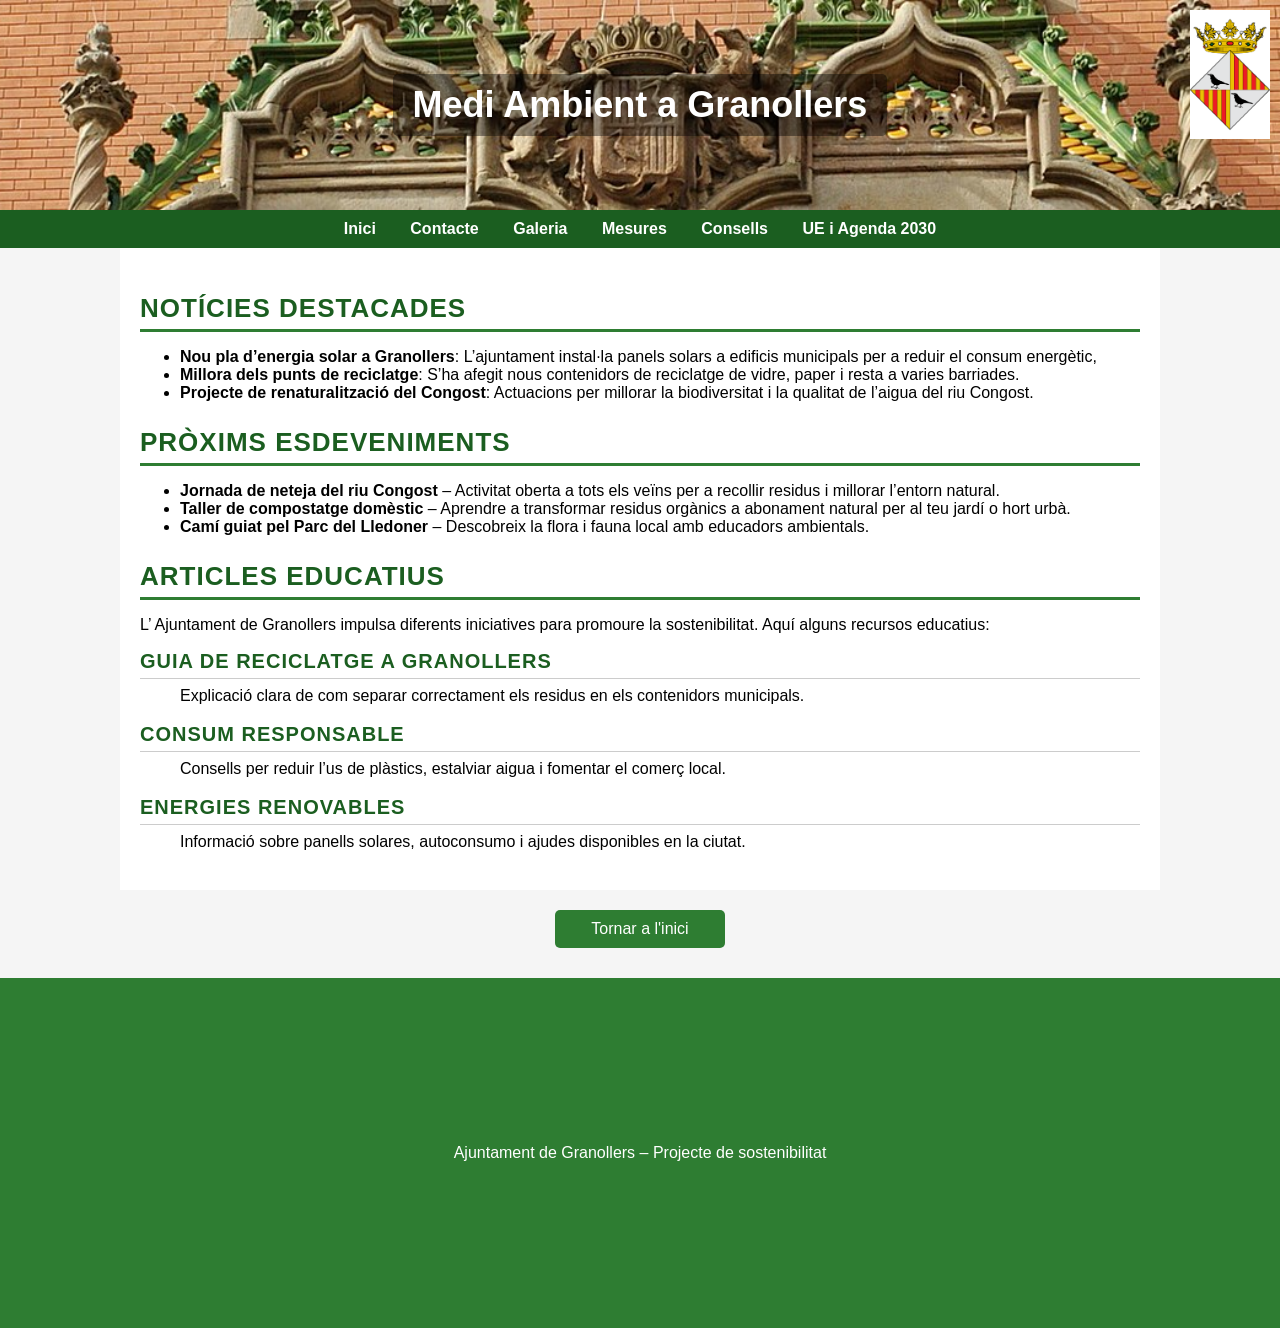
<file: Pagina Web Ayuntamiento/index.html>
<!DOCTYPE html PUBLIC "-//W3C//DTD XHTML 1.0 Strict//EN"
  "http://www.w3.org/TR/xhtml1/DTD/xhtml1-strict.dtd">

<html xmlns="http://www.w3.org/1999/xhtml" xml:lang="es" lang="es">

<head>
    <meta http-equiv="Content-Type" content="text/html; charset=utf-8" />
    <link rel="stylesheet" type="text/css" href="estilos.css" />
    <title>Página de inicio</title>
</head>

<body>

    <!-- ENCABEZADO DE LA PÁGINA -->
    <div id="header">
        <div class="header-content">
            <!-- Escudo del ayuntamiento -->
            <img src="img/escudo.png" alt="Escudo del ayuntamiento" class="escudo"/>
            <!-- Título principal -->
            <h1>Medi Ambient a Granollers</h1>
        </div>
    </div>

    <!-- MENÚ DE NAVEGACIÓN -->
    <div id="menu">
        <ul>
            <li><a href="index.html">Inici</a></li>
            <li><a href="contacto.html">Contacte</a></li>
            <li><a href="galeria.html">Galeria</a></li>
            <li><a href="medidas.html">Mesures</a></li>
            <li><a href="consejos.html">Consells</a></li>
            <li><a href="ue2030.html">UE i Agenda 2030</a></li>
        </ul>
    </div>

    <!-- CONTENIDO PRINCIPAL -->
    <div id="contenido">

        <!-- Noticias -->
        <h2>Notícies destacades</h2>
        <ul>
            <li>
                <strong>Nou pla d’energia solar a Granollers</strong>:  
L’ajuntament instal·la panels solars a edificis municipals per a reduir el consum energètic,                
            </li>
            <li>
                <strong>Millora dels  punts de reciclatge</strong>:  
                S’ha afegit nous contenidors de reciclatge de vidre, paper i resta a varies barriades.
            </li>
            <li>
                <strong>Projecte de renaturalització del Congost</strong>:  
                Actuacions per millorar la biodiversitat i la qualitat de l’aigua del riu Congost.
            </li>
        </ul>

        <!-- Eventos -->
        <h2>Pròxims esdeveniments</h2>
        <ul>
            <li>
                <strong>Jornada de neteja del riu Congost</strong> –  
                Activitat oberta a tots els veïns per a recollir residus i millorar l’entorn natural.
            </li>
            <li>
                <strong>Taller de compostatge domèstic</strong> –  
                Aprendre a transformar residus orgànics a abonament natural per al teu jardí o hort urbà.
            </li>
            <li>
                <strong>Camí guiat pel Parc del Lledoner</strong> –  
                Descobreix la flora i fauna local amb educadors ambientals.
            </li>
        </ul>

        <!-- Artículos educativos -->
        <h2>Articles educatius</h2>
        <p>
            L’ Ajuntament de Granollers impulsa diferents iniciatives para promoure la sostenibilitat.
            Aquí alguns recursos educatius:
        </p>

        <dl>
            <dt><strong>Guia de reciclatge a Granollers</strong></dt>
            <dd>Explicació clara de com separar correctament els residus en els contenidors municipals.</dd>

            <dt><strong>Consum responsable</strong></dt>
            <dd>Consells per reduir l’us de plàstics, estalviar aigua i fomentar el comerç local.</dd>

            <dt><strong>Energies renovables</strong></dt>
            <dd>Informació sobre panells solares, autoconsumo i ajudes disponibles en la ciutat.</dd>
        </dl>

    </div>

<!-- Botón -->
<a id="botonvolver" href="index.html">Tornar a l'inici</a>

    <!-- PIE DE PÁGINA -->
    <div id="footer">
        <p>Ajuntament de Granollers – Projecte de sostenibilitat</p>
    </div>

</body>
</html>
</file>
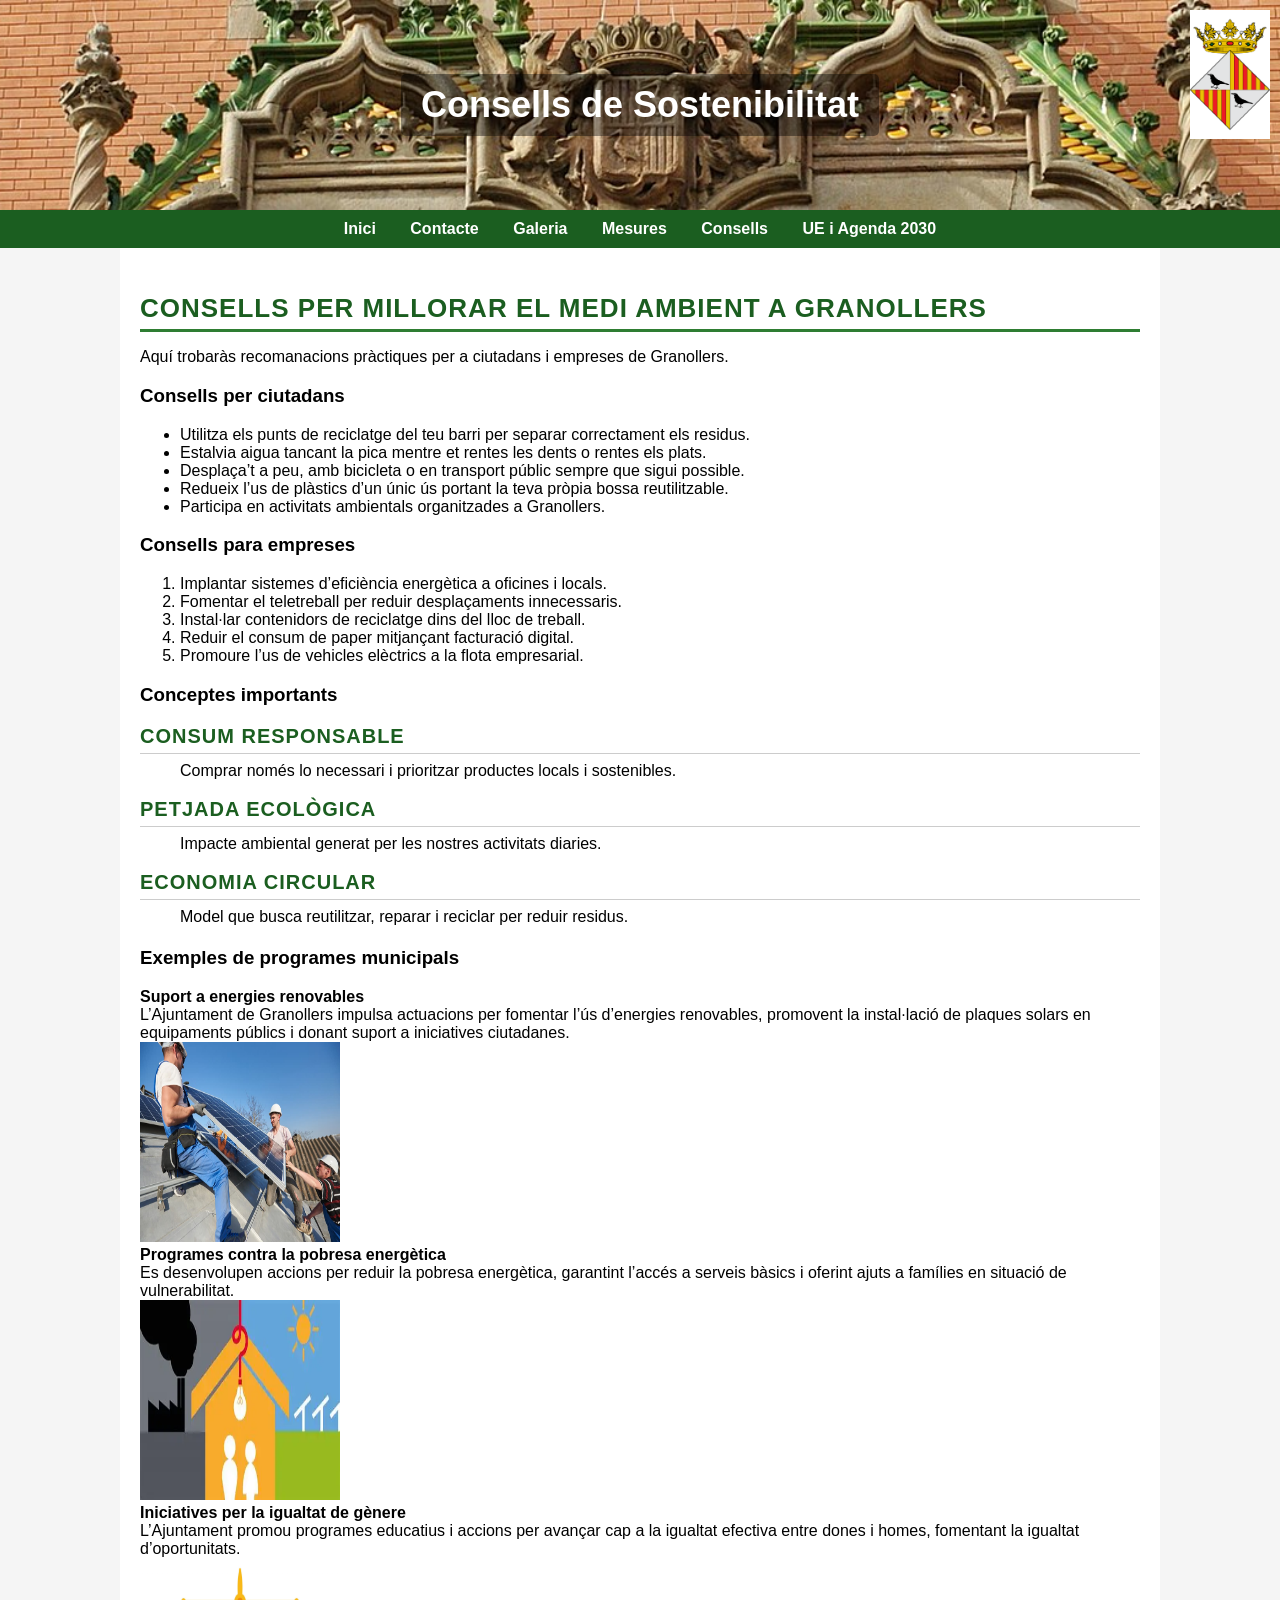
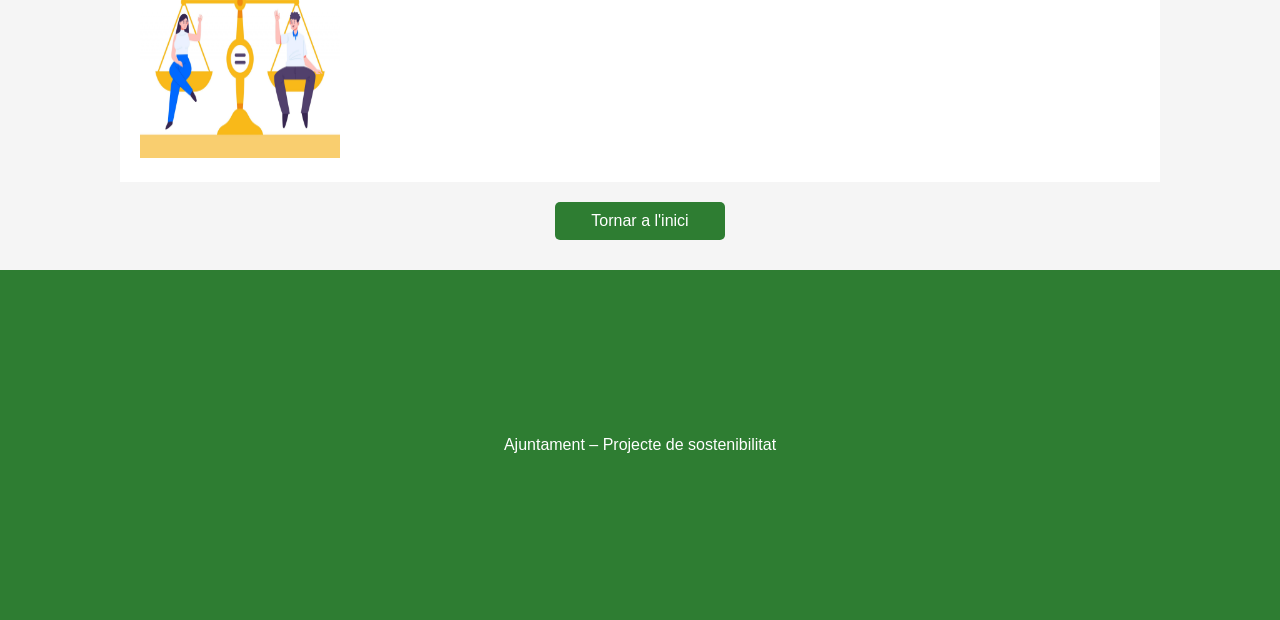
<file: Pagina Web Ayuntamiento/consejos.html>
<!DOCTYPE html PUBLIC "-//W3C//DTD XHTML 1.0 Strict//EN"
  "http://www.w3.org/TR/xhtml1/DTD/xhtml1-strict.dtd">

<html xmlns="http://www.w3.org/1999/xhtml" xml:lang="es" lang="es">

<head>
    <meta http-equiv="Content-Type" content="text/html; charset=utf-8" />
    <link rel="stylesheet" type="text/css" href="estilos.css" />
    <title>Consejos de Sostenibilidad</title>
</head>

<body>

    <!-- ENCABEZADO -->
    <div id="header">
    <div class="header-content">
        <h1>Consells de Sostenibilitat</h1>
    </div>
    <img src="img/escudo.png" alt="Escudo del ayuntamiento" class="escudo"/>
</div>

    <!-- MENÚ -->
    <div id="menu">
        <ul>
            <li><a href="index.html">Inici</a></li>
            <li><a href="contacto.html">Contacte</a></li>
            <li><a href="galeria.html">Galeria</a></li>
            <li><a href="medidas.html">Mesures</a></li>
            <li><a href="consejos.html">Consells</a></li>
            <li><a href="ue2030.html">UE i Agenda 2030</a></li>
        </ul>
    </div>

    <!-- CONTENIDO -->
    <div id="contenido">

        <h2>Consells per millorar el medi ambient a Granollers</h2>
        <p>Aquí trobaràs recomanacions pràctiques per a ciutadans i empreses de Granollers.</p>

        <!-- CONSEJOS PARA CIUDADANOS -->
        <h3>Consells per ciutadans</h3>
        <ul>
            <li>Utilitza els punts de reciclatge del teu barri per separar correctament els residus.</li>
            <li>Estalvia aigua tancant la pica mentre et rentes les dents o rentes els plats.</li>
            <li>Desplaça’t a peu, amb bicicleta o en transport públic sempre que sigui possible.</li>
            <li>Redueix l’us de plàstics d’un únic ús portant la teva pròpia bossa reutilitzable.</li>
            <li>Participa en activitats ambientals organitzades a Granollers.</li>
        </ul>

        <!-- CONSEJOS PARA EMPRESAS -->
        <h3>Consells para empreses</h3>
        <ol>
            <li>Implantar sistemes d’eficiència energètica a oficines i locals.</li>
            <li>Fomentar el teletreball per reduir desplaçaments innecessaris.</li>
            <li>Instal·lar contenidors de reciclatge dins del lloc de treball.</li>
            <li>Reduir el consum de paper mitjançant facturació digital.</li>
            <li>Promoure l’us de vehicles elèctrics a la flota empresarial.</li>
        </ol>

        <!-- CONCEPTOS CLAVE -->
        <h3>Conceptes importants</h3>
        <dl>
            <dt><strong>Consum responsable</strong></dt>
            <dd>Comprar només lo necessari i prioritzar productes locals i sostenibles.</dd>

            <dt><strong>Petjada ecològica</strong></dt>
            <dd>Impacte ambiental generat per les nostres activitats diaries.</dd>

            <dt><strong>Economia circular</strong></dt>
            <dd>Model que busca reutilitzar, reparar i reciclar per reduir residus.</dd>
        </dl>

        <!-- PROGRAMAS MUNICIPALES (ADAPTADO) -->
        <h3>Exemples de programes municipals</h3>

        <div id="consejos-imgs">

            <div class="foto">
   	       <strong>Suport a energies renovables</strong><br />
   	       L’Ajuntament de Granollers impulsa actuacions per fomentar l’ús d’energies renovables,
  	       promovent la instal·lació de plaques solars en equipaments públics i donant suport a iniciatives ciutadanes.
   	       <br />
   	       <img src="img/panelesxxx.jpg" alt="Energia renovable a Granollers" width="200" height="200"/>
	    </div>


            <div class="foto">
                <strong>Programes contra la pobresa energètica</strong><br />
                Es desenvolupen accions per reduir la pobresa energètica, garantint l’accés a serveis bàsics
                i oferint ajuts a famílies en situació de vulnerabilitat.
		<br />
                <img src="img/pobreza.jpg" alt="Programes socials a Granollers" width="200" height="200"/>
            </div>

            <div class="foto">
                <strong>Iniciatives per la igualtat de gènere</strong><br />
                L’Ajuntament promou programes educatius i accions per avançar cap a la igualtat efectiva
                entre dones i homes, fomentant la igualtat d’oportunitats.
		<br />
                <img src="img/igualdad.jpg" alt="Igualtat de gènere a Granollers" width="200" height="200"/>
            </div>

        </div>

    </div>

<!-- Botón -->
<a id="botonvolver" href="consejos.html">Tornar a l'inici</a>

    <!-- PIE -->
    <div id="footer">
        <p>Ajuntament – Projecte de sostenibilitat</p>
    </div>

</body>

</html>
</file>
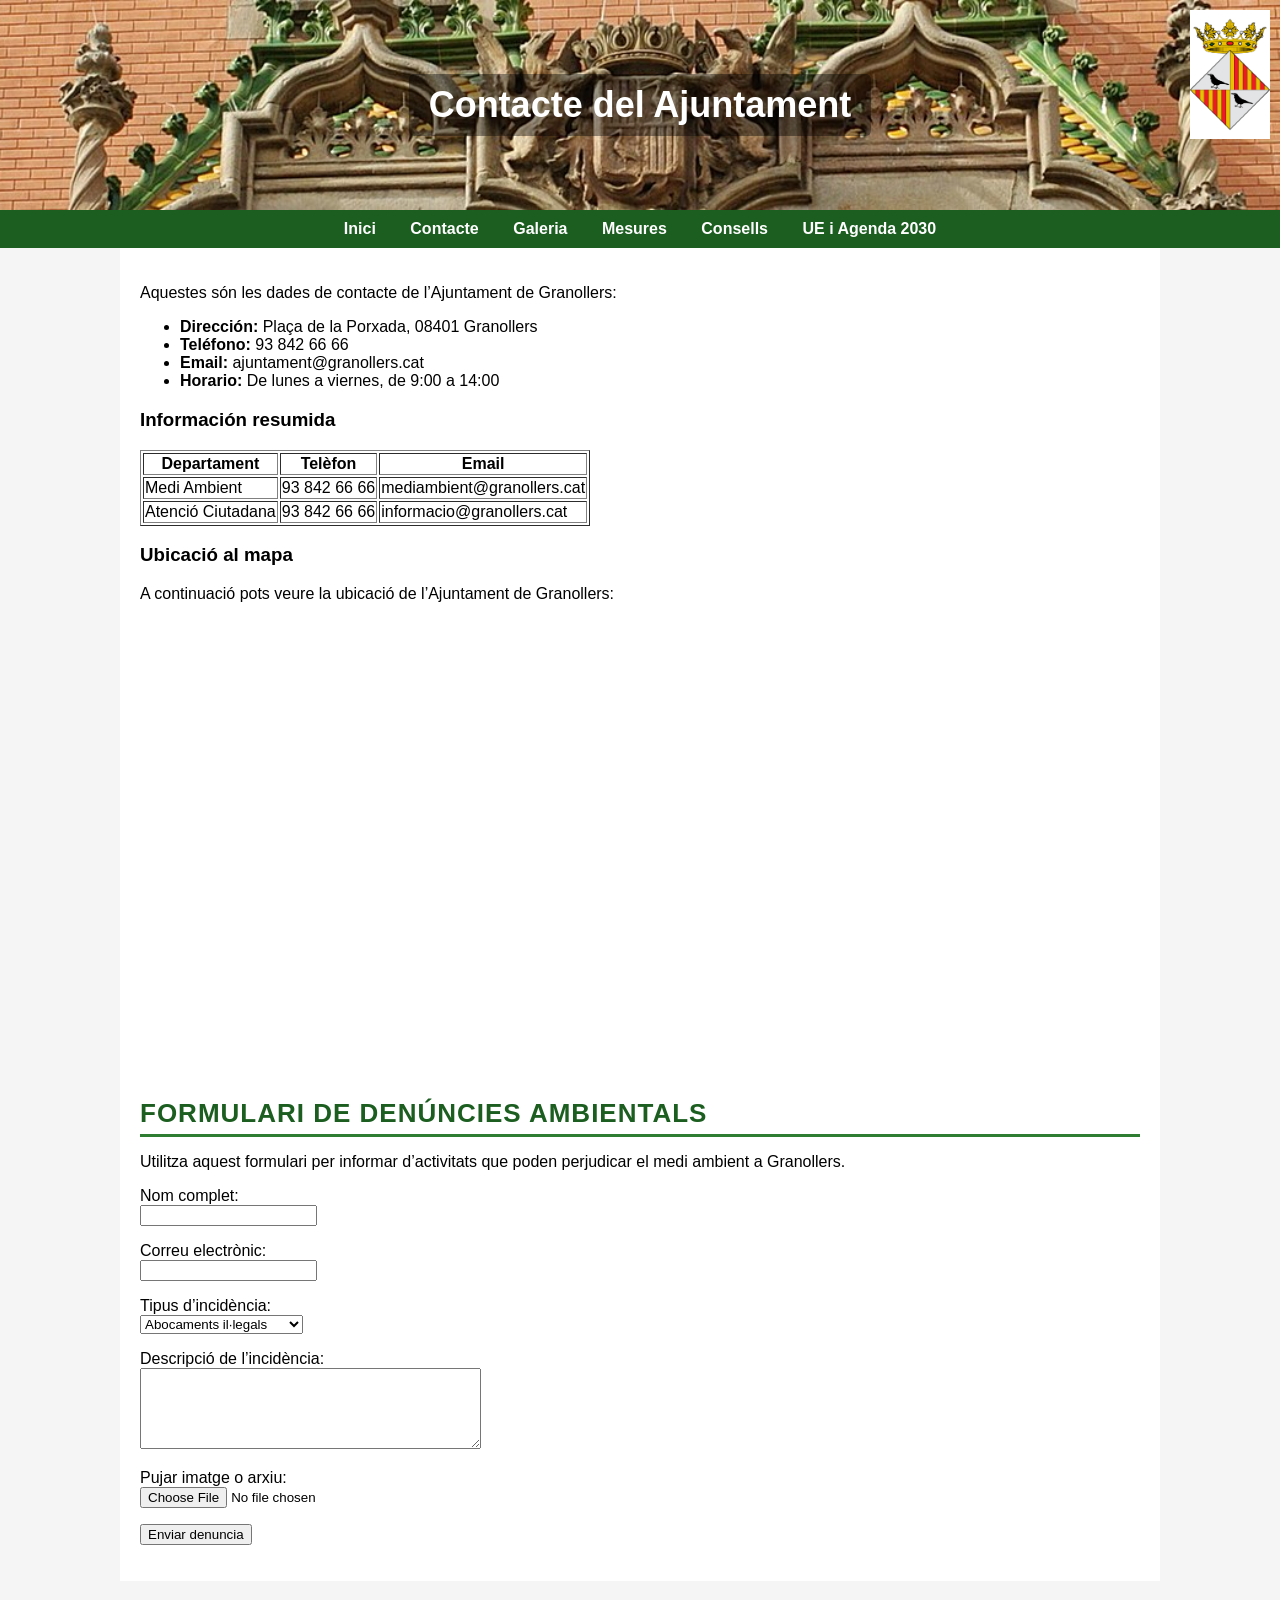
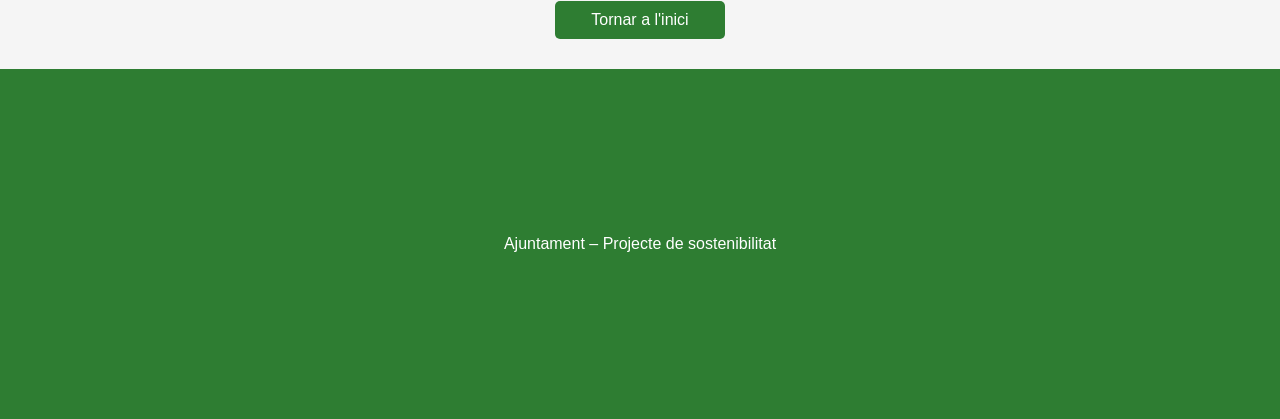
<file: Pagina Web Ayuntamiento/contacto.html>
<!DOCTYPE html PUBLIC "-//W3C//DTD XHTML 1.0 Strict//EN"
  "http://www.w3.org/TR/xhtml1/DTD/xhtml1-strict.dtd">

<html xmlns="http://www.w3.org/1999/xhtml" xml:lang="es" lang="es">

<head>
    <meta http-equiv="Content-Type" content="text/html; charset=utf-8" />
    <link rel="stylesheet" type="text/css" href="estilos.css" />
    <title>Contacto</title>
</head>

<body>

    <!-- ENCABEZADO -->
    <div id="header">
    <div class="header-content">
        <h1>Contacte del Ajuntament</h1>
    </div>
    <img src="img/escudo.png" alt="Escudo del ayuntamiento" class="escudo"/>
</div>

    <!-- MENÚ -->
    <div id="menu">
        <ul>
            <li><a href="index.html">Inici</a></li>
            <li><a href="contacto.html">Contacte</a></li>
            <li><a href="galeria.html">Galeria</a></li>
            <li><a href="medidas.html">Mesures</a></li>
            <li><a href="consejos.html">Consells</a></li>
            <li><a href="ue2030.html">UE i Agenda 2030</a></li>
        </ul>
    </div>

    <!-- CONTENIDO -->
    <div id="contenido">
        <!-- DATOS DE CONTACTO -->
<p>Aquestes són les dades de contacte de l’Ajuntament de Granollers:</p>

<ul>
    <li><strong>Dirección:</strong> Plaça de la Porxada, 08401 Granollers</li>
    <li><strong>Teléfono:</strong> 93 842 66 66</li>
    <li><strong>Email:</strong> ajuntament@granollers.cat</li>
    <li><strong>Horario:</strong> De lunes a viernes, de 9:00 a 14:00</li>
</ul>

<!-- TABLA DE CONTACTO -->
<h3>Información resumida</h3>

<table border="1">
    <tr>
        <th>Departament</th>
        <th>Telèfon</th>
        <th>Email</th>
    </tr>
    <tr>
        <td>Medi Ambient</td>
        <td>93 842 66 66</td>
        <td>mediambient@granollers.cat</td>
    </tr>
    <tr>
        <td>Atenció Ciutadana</td>
        <td>93 842 66 66</td>
        <td>informacio@granollers.cat</td>
    </tr>
</table>
<!-- MAPA DEL AYUNTAMIENTO -->
<h3>Ubicació al mapa</h3>

<p>A continuació pots veure la ubicació de l’Ajuntament de Granollers:</p>

<iframe 
    src="https://www.google.com/maps/embed?pb=!1m18!1m12!1m3!1d2992.392663836525!2d2.287083676008066!3d41.60778317126871!2m3!1f0!2f0!3f0!3m2!1i1024!2i768!4f13.1!3m3!1m2!1s0x12a4c7c8f4f4b0c7%3A0x2d0a7f620951354a!2sPla%C3%A7a%20de%20la%20Porxada%2C%2008401%20Granollers!5e0!3m2!1ses!2ses!4v1700000000000"
    width="600"
    height="450"
    style="border:0;"
    allowfullscreen="allowfullscreen"
    loading="lazy">
</iframe>

<h2>Formulari de denúncies ambientals</h2>
<p>Utilitza aquest formulari per informar d’activitats que poden perjudicar el medi ambient a Granollers.</p>

<!-- FORMULARIO DE DENUNCIAS -->
<form action="#" method="post" enctype="multipart/form-data">

    <!-- Nombre -->
    <p>
        <label for="nombre">Nom complet:</label><br />
        <input type="text" id="nombre" name="nombre" />
    </p>

    <!-- Email -->
    <p>
        <label for="email">Correu electrònic:</label><br />
        <input type="text" id="email" name="email" />
    </p>

    <!-- Tipo de denuncia -->
    <p>
        <label for="tipo">Tipus d’incidència:</label><br />
        <select id="tipo" name="tipo">
            <option value="vertidos">Abocaments il·legals</option>
            <option value="ruido">Contaminació acústica</option>
            <option value="quema">Crema de residus</option>
            <option value="fauna">Danys a la fauna o flora</option>
            <option value="otros">Altres</option>
        </select>
    </p>

    <!-- Descripción -->
    <p>
        <label for="descripcion">Descripció de l’incidència:</label><br />
        <textarea id="descripcion" name="descripcion" rows="5" cols="40"></textarea>
    </p>

    <!-- Subida de archivos -->
    <p>
        <label for="archivo">Pujar imatge o arxiu:</label><br />
        <input type="file" id="archivo" name="archivo" />
    </p>

    <!-- Botón de envío -->
    <p>
        <input type="submit" value="Enviar denuncia" />
    </p>

</form>
    </div>

<!-- Botón -->
<a id="botonvolver" href="contacto.html">Tornar a l'inici</a>

<!-- PIE -->
    <div id="footer">
        <p>Ajuntament – Projecte de sostenibilitat</p>
    </div>

</body>
</html>
</file>
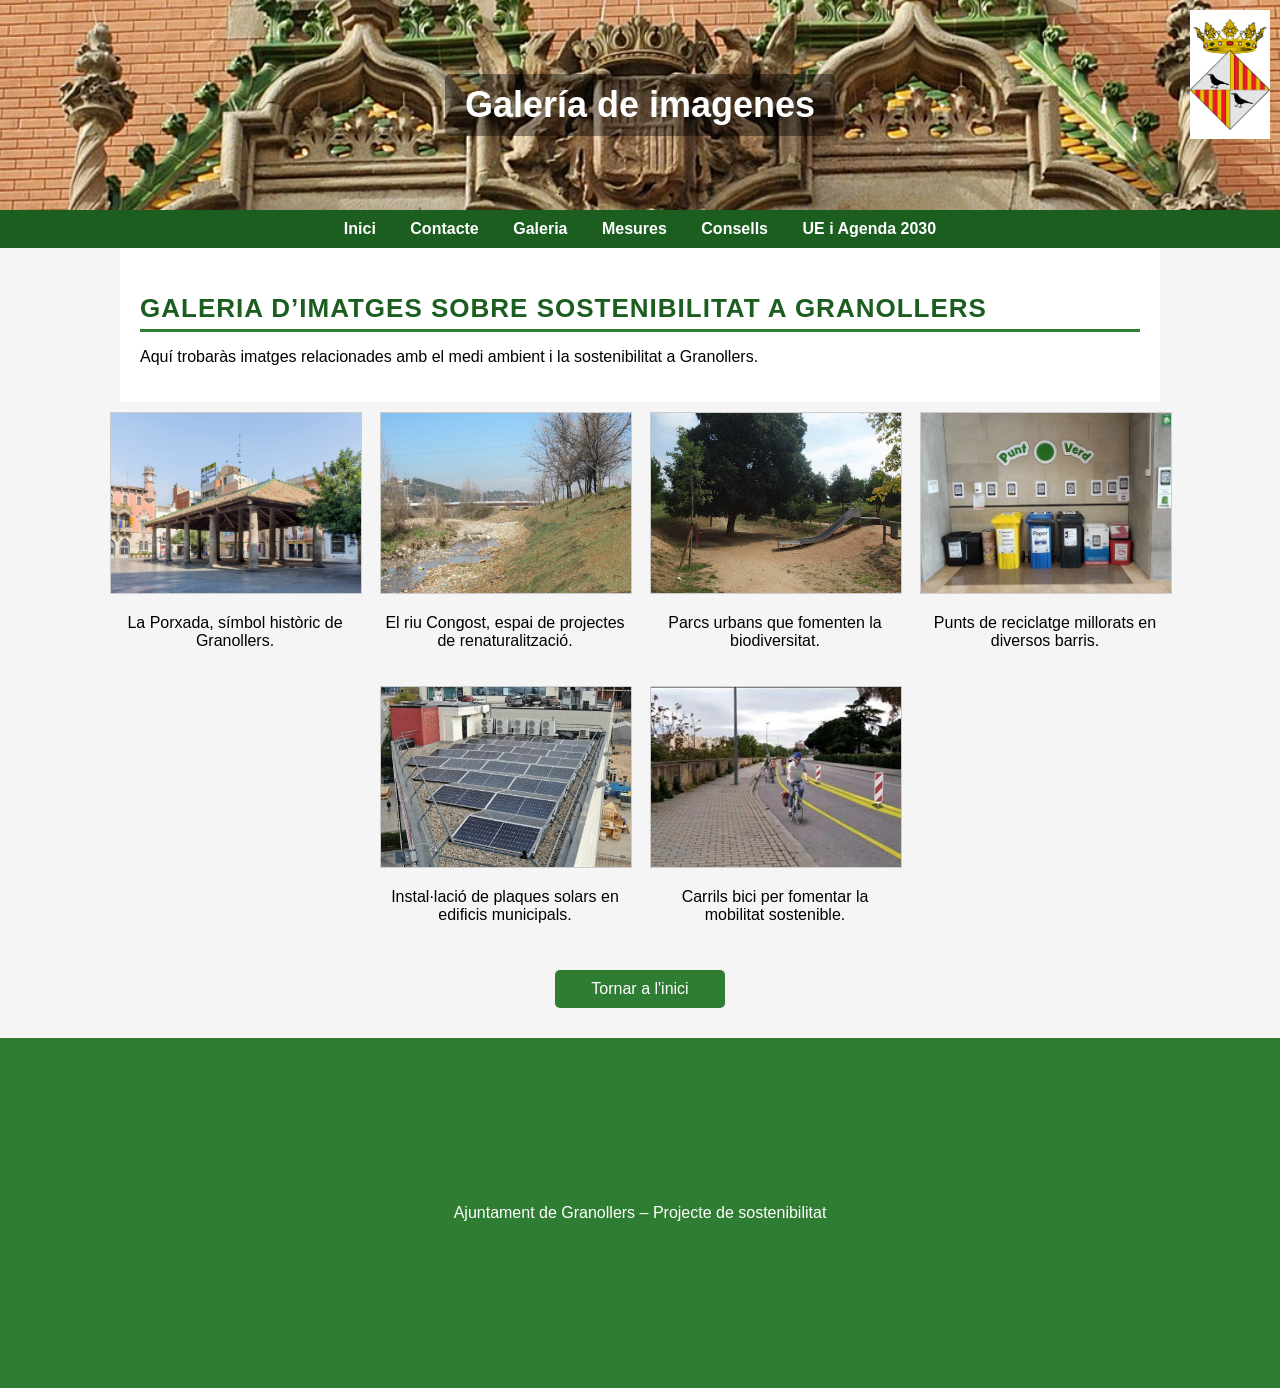
<file: Pagina Web Ayuntamiento/galeria.html>
<!DOCTYPE html PUBLIC "-//W3C//DTD XHTML 1.0 Strict//EN" "http://www.w3.org/TR/xhtml1/DTD/xhtml1-strict.dtd">
<html xmlns="http://www.w3.org/1999/xhtml" xml:lang="es" lang="es">
<head>
<meta http-equiv="Content-Type" content="text/html; charset=utf-8" />
<link rel="stylesheet" type="text/css" href="estilos.css" />
<title>Galeria d’imatges</title>
</head>
<body>
<!-- ENCABEZADO -->
<div id="header">
<div class="header-content">
<h1>Galería de imagenes</h1>
</div>
<img src="img/escudo.png" alt="Escudo del ayuntamiento" class="escudo"/>
</div>
<!-- MENÚ -->
<div id="menu">
<ul>
<li><a href="index.html">Inici</a></li>
            <li><a href="contacto.html">Contacte</a></li>
            <li><a href="galeria.html">Galeria</a></li>
            <li><a href="medidas.html">Mesures</a></li>
            <li><a href="consejos.html">Consells</a></li>
            <li><a href="ue2030.html">UE i Agenda 2030</a></li>
</ul>
</div>
<!-- CONTENIDO -->
<div id="contenido">
<h2>Galeria d’imatges sobre sostenibilitat a Granollers</h2>
<p>Aquí trobaràs imatges relacionades amb el medi ambient i la sostenibilitat a Granollers.</p>
</div>
<!-- GALERÍA DE IMÁGENES -->
<div id="galeria">
<div class="foto">
<a href="img/porxada.jpg" target="_blank">
<img src="img/porxada.jpg" width="200">
</a>
<p>La Porxada, símbol històric de Granollers.</p>
</div>
<div class="foto">
<a href="img/congost.jpg" target="_blank">
<img src="img/congost.jpg" width="200">
</a>
<p>El riu Congost, espai de projectes de renaturalització.</p>
</div>
<div class="foto">
<a href="img/parc.JPG" target="_blank">
<img src="img/parc.JPG" width="200">
</a>
<p>Parcs urbans que fomenten la biodiversitat.</p>
</div>
<div class="foto">
<a href="img/reciclaje.jpg" target="_blank">
<img src="img/reciclaje.jpg" width="200">
</a>
<p>Punts de reciclatge millorats en diversos barris.</p>
</div>
<div class="foto">
<a href="img/solar.jpg" target="_blank">
<img src="img/solar.jpg" width="200">
</a>
<p>Instal·lació de plaques solars en edificis municipals.</p>
</div>
<div class="foto">
<a href="img/bici.jpeg" target="_blank">
<img src="img/bici.jpeg" width="200">
</a>
<p>Carrils bici per fomentar la mobilitat sostenible.</p>
</div>
</div>

<!-- Botón -->
<a id="botonvolver" href="galeria.html">Tornar a l'inici</a>

<!-- PIE -->
<div id="footer">
<p>Ajuntament de Granollers – Projecte de sostenibilitat</p>
</div>
</body>
</html>
</file>
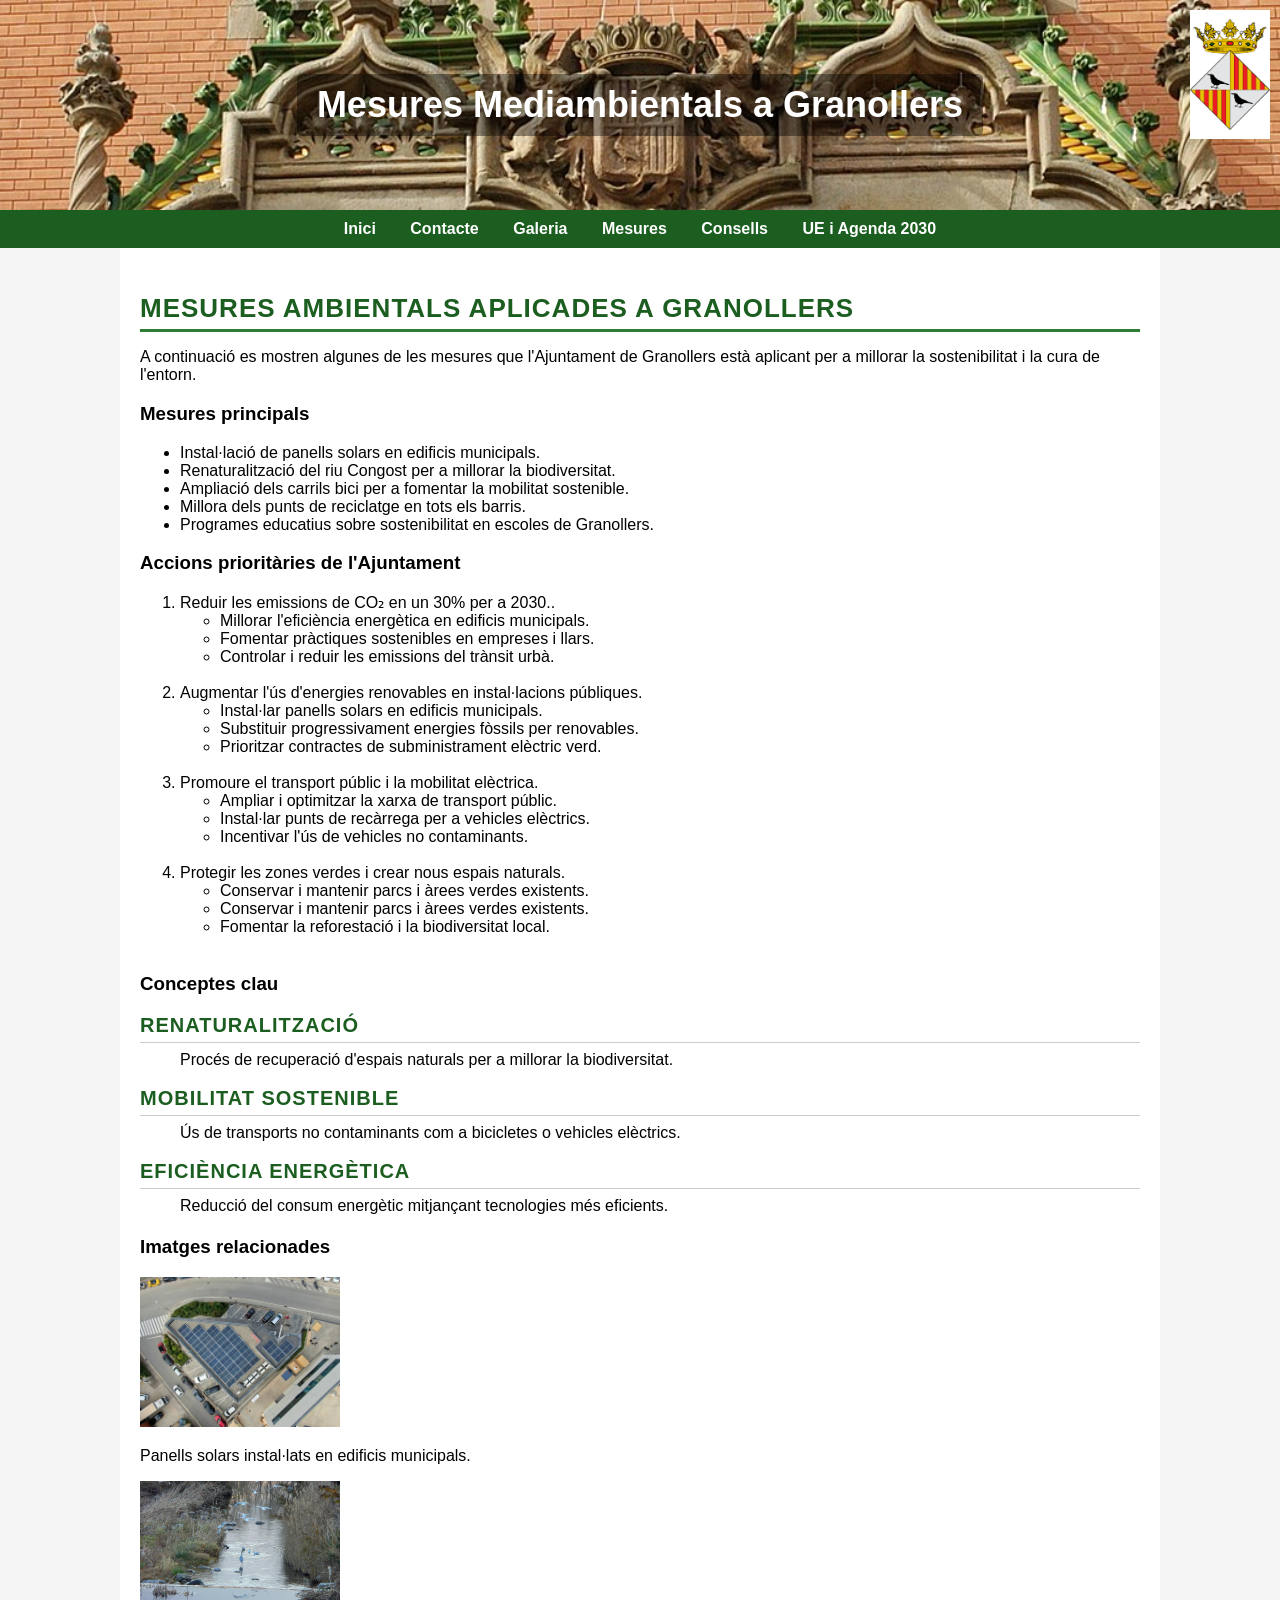
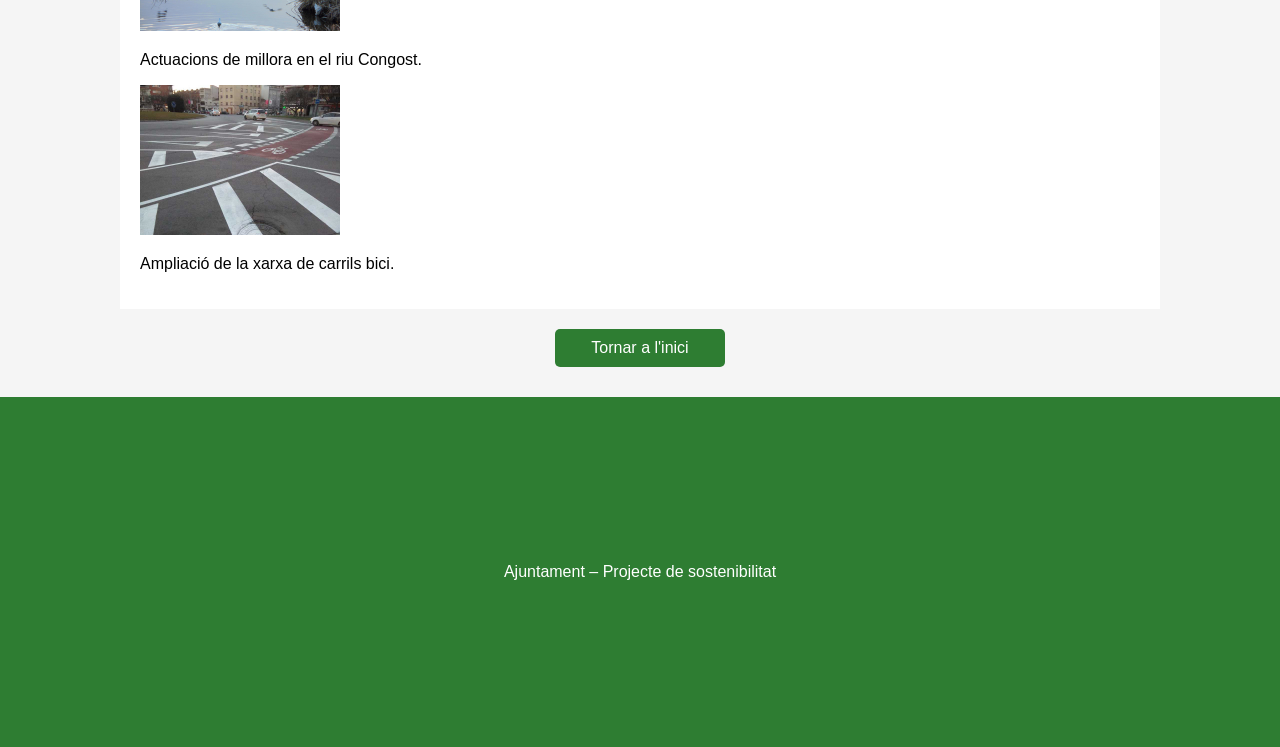
<file: Pagina Web Ayuntamiento/medidas.html>
<!DOCTYPE html PUBLIC "-//W3C//DTD XHTML 1.0 Strict//EN" "http://www.w3.org/TR/xhtml1/DTD/xhtml1-strict.dtd">

<html xmlns="http://www.w3.org/1999/xhtml" xml:lang="es" lang="es">

<head>
    <meta http-equiv="Content-Type" content="text/html; charset=utf-8" />
    <link rel="stylesheet" type="text/css" href="estilos.css" />
    <title>Medidas Medioambientales</title>
    
</head>

<body>

    <!-- ENCABEZADO -->
    <div id="header">
    <div class="header-content">
        <h1>Mesures Mediambientals a Granollers</h1>
    </div>
    <img src="img/escudo.png" alt="Escudo del ayuntamiento" class="escudo"/>
</div>

    <!-- MENÚ -->
    <div id="menu">
        <ul>
            <li><a href="index.html">Inici</a></li>
            <li><a href="contacto.html">Contacte</a></li>
            <li><a href="galeria.html">Galeria</a></li>
            <li><a href="medidas.html">Mesures</a></li>
            <li><a href="consejos.html">Consells</a></li>
            <li><a href="ue2030.html">UE i Agenda 2030</a></li>
        </ul>
    </div>

    <!-- CONTENIDO -->
    <div id="contenido">
        <h2>Mesures ambientals aplicades a Granollers</h2>
        <p>A continuació es mostren algunes de les mesures que l'Ajuntament de Granollers està aplicant per a
millorar la sostenibilitat i la cura de l'entorn.</p>
        <h3>Mesures principals</h3>

        <ul>
            <li>Instal·lació de panells solars en edificis municipals.</li>
            <li>Renaturalització del riu Congost per a millorar la biodiversitat.</li>
            <li>Ampliació dels carrils bici per a fomentar la mobilitat sostenible.</li>
            <li>Millora dels punts de reciclatge en tots els barris.</li>
            <li>Programes educatius sobre sostenibilitat en escoles de Granollers.</li>
        </ul>

        <h3>Accions prioritàries de l'Ajuntament</h3>

        <ol>
            
            
            <li>Reduir les emissions de CO₂ en un 30% per a 2030..</li>
               <ul>
                <li>Millorar l'eficiència energètica en edificis municipals.</li>
                <li>Fomentar pràctiques sostenibles en empreses i llars.</li>
                <li>Controlar i reduir les emissions del trànsit urbà.</li>
                </ul>
                <br>
            <li>Augmentar l'ús d'energies renovables en instal·lacions públiques.</li>
                <ul>
                <li>Instal·lar panells solars en edificis municipals.</li>
                <li>Substituir progressivament energies fòssils per renovables.</li>
                <li>Prioritzar contractes de subministrament elèctric verd.</li>
                </ul>
                <br>
            <li>Promoure el transport públic i la mobilitat elèctrica.</li>
            <ul>
                <li>Ampliar i optimitzar la xarxa de transport públic.</li>
                <li>Instal·lar punts de recàrrega per a vehicles elèctrics.</li>
                <li>Incentivar l'ús de vehicles no contaminants.</li>
                </ul>
                <br>
            <li>Protegir les zones verdes i crear nous espais naturals.</li>
            <ul>
                <li>Conservar i mantenir parcs i àrees verdes existents.</li>
                <li>Conservar i mantenir parcs i àrees verdes existents.</li>
                <li>Fomentar la reforestació i la biodiversitat local.</li>
                </ul>
                <br>
        </ol>

        <h3>Conceptes clau</h3>

        <dl>
            <dt><strong>renaturalització</strong></dt>
            <dd>Procés de recuperació d'espais naturals per a millorar la biodiversitat.</dd>

            <dt><strong>Mobilitat sostenible</strong></dt>
            <dd>Ús de transports no contaminants com a bicicletes o vehicles elèctrics.</dd>

            <dt><strong>Eficiència energètica</strong></dt>
            <dd>Reducció del consum energètic mitjançant tecnologies més eficients.</dd>
        </dl>
        <h3>Imatges relacionades</h3>

<div id="medidas-imgs">

    <div class="foto">
        
        <a href="img/solar2.jpg" target="_blank">
        <img src="img/solar2.jpg" alt="Paneles solares en Granollers" width="200"/>
         </a>

        <p>Panells solars instal·lats en edificis municipals.</p>
    </div>

    <div class="foto">

         <a href="img/congost2.jpg" target="_blank">
        <img src="img/congost2.jpg" alt="Renaturalización del río Congost" width="200" />
        </a>

        <p>Actuacions de millora en el riu Congost.</p>
    </div>

    <div class="foto">

        <a href="img/bici2.jpg" target="_blank">
        <img src="img/bici2.jpg" alt="Carril bici en Granollers" width="200"/>
        </a>

        <p>Ampliació de la xarxa de carrils bici.</p>
    </div>

</div>
    </div>

<!-- Botón -->
<a id="botonvolver" href="medidas.html">Tornar a l'inici</a>

    <!-- PIE -->
    <div id="footer">
        <p>Ajuntament – Projecte de sostenibilitat</p>
    </div>

</body>

</html>
</file>
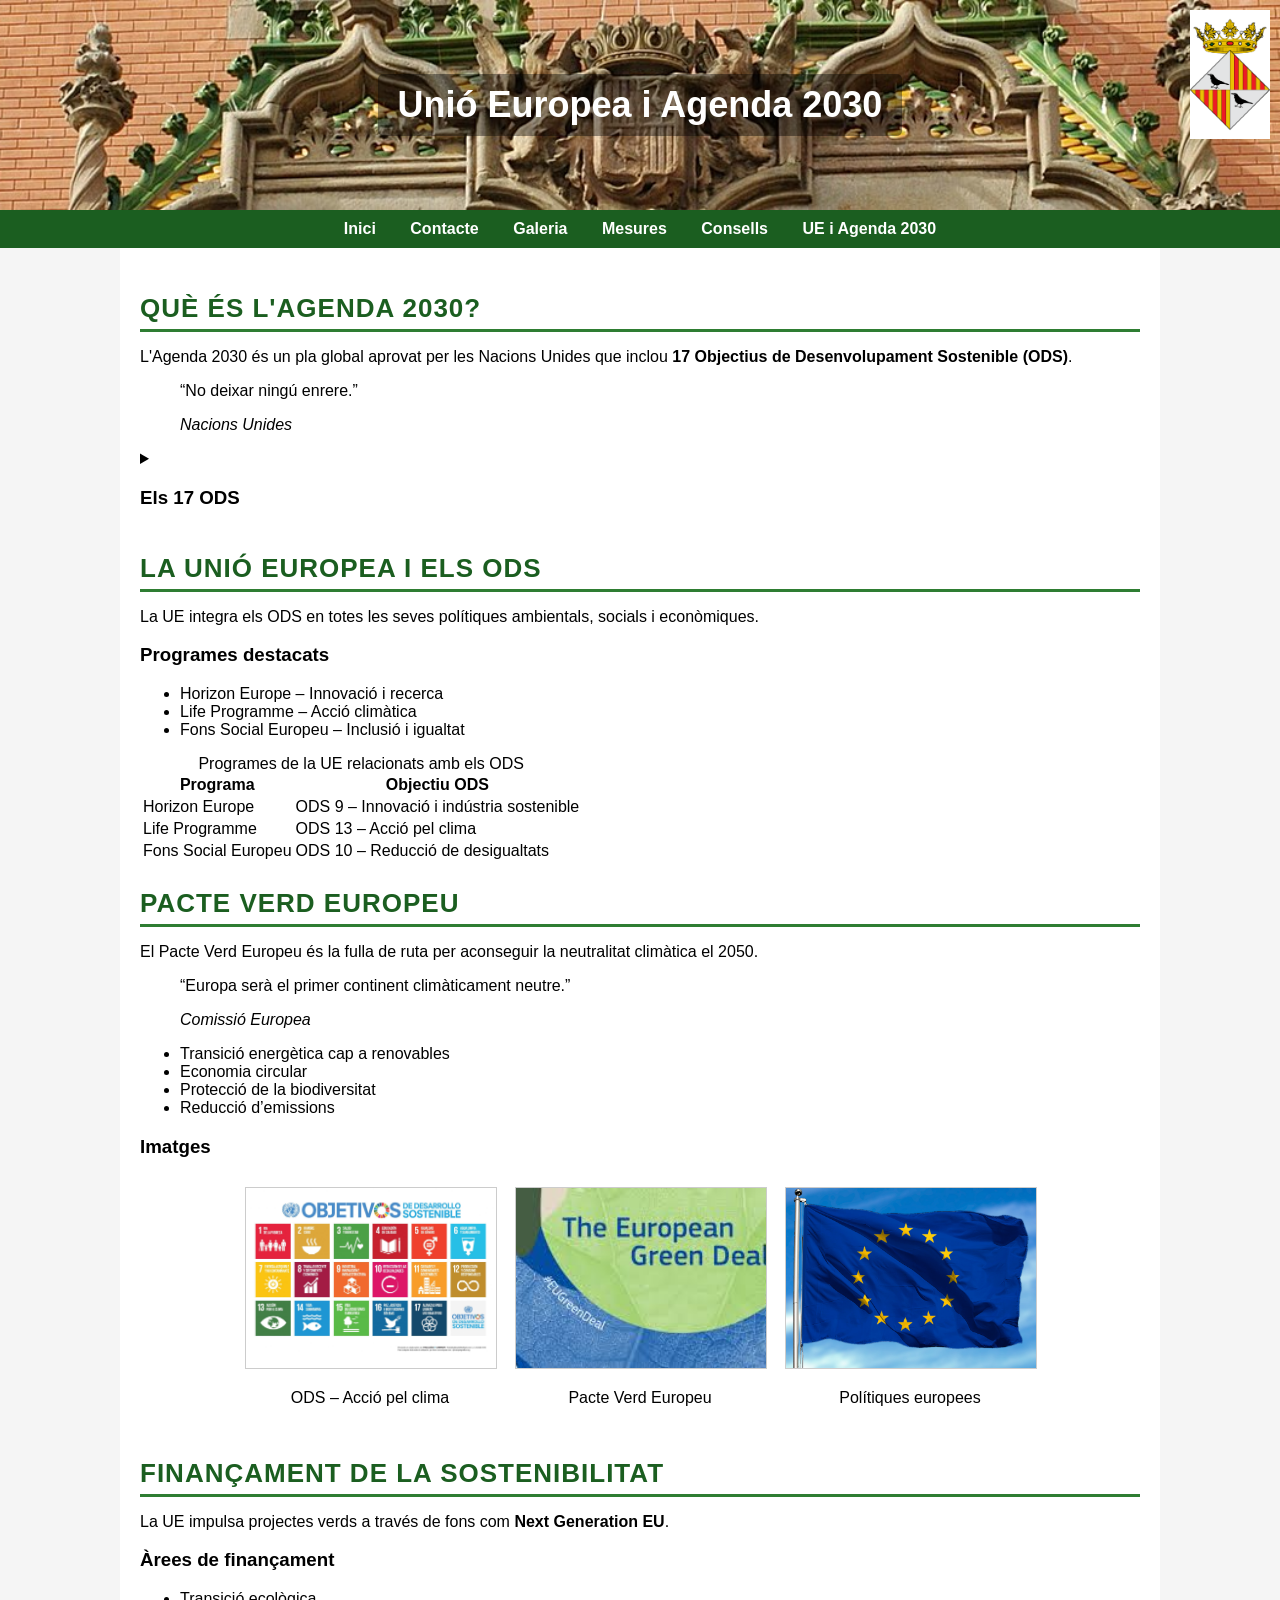
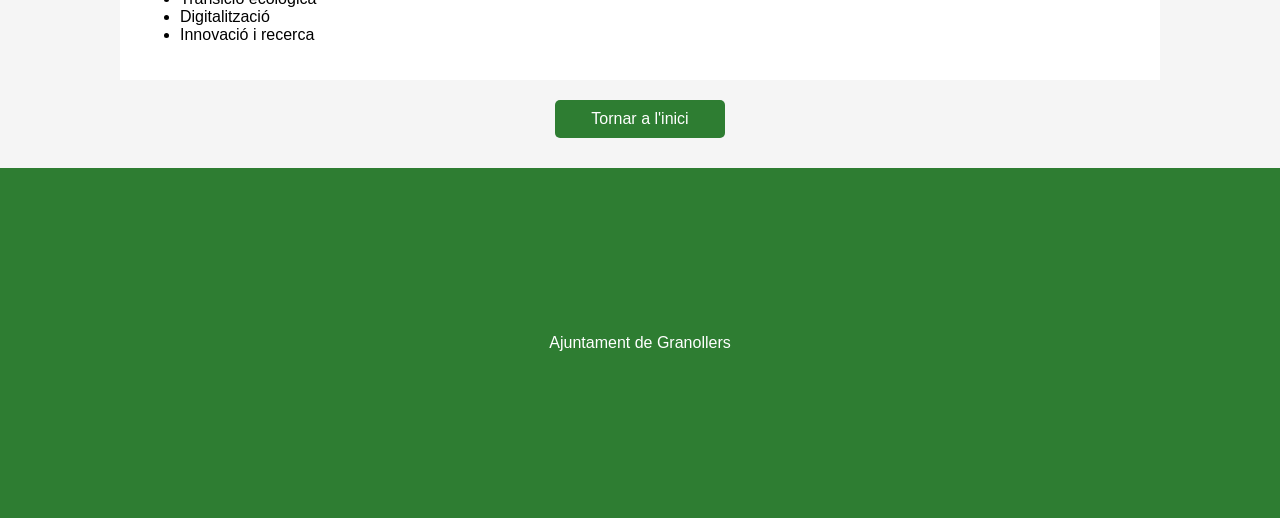
<file: Pagina Web Ayuntamiento/ue2030.html>
<!DOCTYPE html PUBLIC "-//W3C//DTD XHTML 1.0 Strict//EN"
  "http://www.w3.org/TR/xhtml1/DTD/xhtml1-strict.dtd">

<html xmlns="http://www.w3.org/1999/xhtml" xml:lang="es" lang="es">

<head>
    <meta http-equiv="Content-Type" content="text/html; charset=utf-8" />
    <link rel="stylesheet" type="text/css" href="estilos.css" />
    <title>UE y Agenda 2030</title>
</head>

<body>

    <!-- ENCABEZADO -->
    <div id="header">
    <div class="header-content">
        <h1>Unió Europea i Agenda 2030</h1>
    </div>
    <img src="img/escudo.png" alt="Escudo del ayuntamiento" class="escudo"/>
</div>

    <!-- MENÚ -->
    <div id="menu">
        <ul>
            <li><a href="index.html">Inici</a></li>
            <li><a href="contacto.html">Contacte</a></li>
            <li><a href="galeria.html">Galeria</a></li>
            <li><a href="medidas.html">Mesures</a></li>
            <li><a href="consejos.html">Consells</a></li>
            <li><a href="ue2030.html">UE i Agenda 2030</a></li>
        </ul>
    </div>

    <!-- CONTENIDO -->
    <div id="contenido">

        <h2>Què és l'Agenda 2030?</h2>
        <p>
            L'Agenda 2030 és un pla global aprovat per les Nacions Unides que inclou
            <strong>17 Objectius de Desenvolupament Sostenible (ODS)</strong>.
        </p>

        <blockquote>
            <p>“No deixar ningú enrere.”</p>
            <cite>Nacions Unides</cite>
        </blockquote>

<section>

    <details>
        <summary><h3>Els 17 ODS</h3></summary>

        <ol>
             <dt>1. Fi de la pobresa</dt>
	    <dd>  La proporció de la població mundial que viu en pobresa extrema continua sent elevada.
                L’objectiu és eradicar-la completament per al 2030. </dd>
		<img src="img/pobreza2.jpg" alt="1.Pobreza" width="150"/>
            <dt>2. Fam zero</dt>
	     <dd>  La sobreexplotació dels recursos i el canvi climàtic estan reduint la disponibilitat
                d’aliments. L’ODS 2 busca garantir sistemes alimentaris sostenibles.</dd>
		<img src="img/fam_zero.jpg" alt="2.Fam zero" width="150"/>
            <dt>3. Salut i benestar</dt>
    <dd>
        Pretén assegurar una vida saludable i promoure el benestar per a totes les edats,
        reduint la mortalitat infantil, millorant l’accés a serveis sanitaris i reforçant
        la preparació davant pandèmies.
    </dd>
		<img src="img/salut_bienestar.jpg" alt="3.Salut i bienestar" width="150"/>    
	     <dt>4. Educació de qualitat</dt>
    <dd>
        Busca garantir una educació inclusiva, equitativa i de qualitat, així com oportunitats
        d’aprenentatge al llarg de tota la vida per a tothom.
    </dd>
		<img src="img/educacio.jpg" alt="4.Educacio" width="150"/>
    <dt>5. Igualtat de gènere</dt>
    <dd>
        L’objectiu és eliminar totes les formes de discriminació i violència contra dones i
        nenes, i garantir la seva plena participació en tots els àmbits socials.
    </dd>
		<img src="img/igualdad2.jpg" alt="5.Igualdad2" width="150"/>
    <dt>6. Aigua neta i sanejament</dt>
    <dd>
        Pretén assegurar l’accés universal a l’aigua potable segura i a serveis de sanejament,
        així com millorar la gestió sostenible dels recursos hídrics.
    </dd>
		<img src="img/aigua.jpg" alt="6.Aigua" width="150"/>
    <dt>7. Energia assequible i no contaminant</dt>
    <dd>
        Promou l’accés universal a una energia assequible, fiable i moderna, incrementant
        l’ús de fonts renovables i l’eficiència energètica.
    </dd>
		<img src="img/energia_asequible.jpg" alt="7.Energia Asequible" width="150"/>
    <dt>8. Treball digne i creixement econòmic</dt>
    <dd>
        Fomenta el creixement econòmic sostingut, la productivitat i la creació d’ocupació
        digna, reduint el treball forçós i infantil.
    </dd>
		<img src="img/treball_digne.jpg" alt="8.Treball Digne" width="150"/>
            <dt>9. Indústria, innovació i infraestructura</dt>
    <dd>
        Impulsa infraestructures resilients, industrialització sostenible i innovació
        tecnològica per millorar la competitivitat i el desenvolupament.
    </dd>
		<img src="img/infraestructura.jpg" alt="9. Infraestructura" width="150"/>
    <dt>10. Reducció de les desigualtats</dt>
    <dd>
        Treballa per reduir les desigualtats econòmiques, socials i d’oportunitats entre
        països i dins de cada societat.
    </dd>
		<img src="img/reduccio_desigualtats.jpg" alt="10.Reduccio Desigualtats" width="150"/>
    <dt>11. Ciutats i comunitats sostenibles</dt>
    <dd>
        Promou ciutats inclusives, segures i sostenibles, amb millor mobilitat, habitatge
        assequible i espais verds.
    </dd>
		<img src="img/ciutats.jpg" alt="11.Ciutats" width="150"/>
    <dt>12. Consum i producció responsables</dt>
    <dd>
        Fomenta l’ús eficient dels recursos, la reducció de residus i la transició cap a
        models d’economia circular.
    </dd>
		<img src="img/consum_produccio.jpg" alt="12.Consum Produccio" width="150"/>
        <dt>13. Acció pel clima</dt>
    <dd>
        Pretén adoptar mesures urgents per combatre el canvi climàtic, reduir emissions i
        reforçar la resiliència davant fenòmens extrems.
    </dd>
		<img src="img/accio_clima.jpg" alt="13.Accio Clima" width="150"/>
    <dt>14. Vida submarina</dt>
    <dd>
        Protegeix els oceans, lluita contra la contaminació marina i promou la pesca
        sostenible per preservar els ecosistemes aquàtics.
    </dd>
		<img src="img/vida_submarina.jpg" alt="14.Vida Submarina" width="150"/>
    <dt>15. Vida terrestre</dt>
    <dd>
        Defensa la biodiversitat, els boscos i els ecosistemes terrestres, combatent la
        desertificació i la pèrdua d’hàbitats naturals.
    </dd>
		<img src="img/vida_terrestre.jpg" alt="15.Vida Terrestre" width="150"/>
    <dt>16. Pau, justícia i institucions sòlides</dt>
    <dd>
        Promou societats pacífiques, accés a la justícia i institucions eficaces, responsables
        i transparents.
    </dd>
		<img src="img/pau.jpg" alt="Pau" width="150"/>
    <dt>17. Aliança per als objectius</dt>
    <dd>
        Impulsa la cooperació internacional, el finançament sostenible i les aliances globals
        per assolir tots els ODS.
    </dd>
		<img src="img/alianza.jpg" alt="Alianza" width="150"/>
  </details>

</section>

        </ol>

        <!-- UE I ODS -->
        <h2>La Unió Europea i els ODS</h2>
        <p>
            La UE integra els ODS en totes les seves polítiques ambientals, socials i econòmiques.
        </p>

        <h3>Programes destacats</h3>
        <ul>
            <li>Horizon Europe – Innovació i recerca</li>
            <li>Life Programme – Acció climàtica</li>
            <li>Fons Social Europeu – Inclusió i igualtat</li>
        </ul>

        <!-- TABLA -->
        <table>
            <caption>Programes de la UE relacionats amb els ODS</caption>
            <thead>
                <tr>
                    <th>Programa</th>
                    <th>Objectiu ODS</th>
                </tr>
            </thead>
            <tbody>
                <tr>
                    <td>Horizon Europe</td>
                    <td>ODS 9 – Innovació i indústria sostenible</td>
                </tr>
                <tr>
                    <td>Life Programme</td>
                    <td>ODS 13 – Acció pel clima</td>
                </tr>
                <tr>
                    <td>Fons Social Europeu</td>
                    <td>ODS 10 – Reducció de desigualtats</td>
                </tr>
            </tbody>
        </table>

        <!-- GREEN DEAL -->
        <h2>Pacte Verd Europeu</h2>
        <p>
            El Pacte Verd Europeu és la fulla de ruta per aconseguir la neutralitat climàtica el 2050.
        </p>

        <blockquote>
            <p>“Europa serà el primer continent climàticament neutre.”</p>
            <cite>Comissió Europea</cite>
        </blockquote>

        <ul>
            <li>Transició energètica cap a renovables</li>
            <li>Economia circular</li>
            <li>Protecció de la biodiversitat</li>
            <li>Reducció d’emissions</li>
        </ul>

        <!-- IMÁGENES -->
        <h3>Imatges</h3>

        <div id="galeria">

            <div class="foto">
                <img src="img/agenda2030_objetivos.jpg" alt="Acció pel clima" />
                <p>ODS – Acció pel clima</p>
            </div>

            <div class="foto">
                <img src="img/egd.jpg" alt="Green Deal Europeu" />
                <p>Pacte Verd Europeu</p>
            </div>

            <div class="foto">
                <img src="img/europa.jpg" alt="Unió Europea" />
                <p>Polítiques europees</p>
            </div>

        </div>

        <!-- FINANCIACIÓN -->
        <h2>Finançament de la sostenibilitat</h2>
        <p>
            La UE impulsa projectes verds a través de fons com <strong>Next Generation EU</strong>.
        </p>

        <h3>Àrees de finançament</h3>
        <ul>
            <li>Transició ecològica</li>
            <li>Digitalització</li>
            <li>Innovació i recerca</li>
        </ul>

    </div>

<!-- Botón -->
<a id="botonvolver" href="ue2030.html">Tornar a l'inici</a>

    <!-- PIE -->
    <div id="footer">
        <p>Ajuntament de Granollers</p>
    </div>

</body>

</html>
</file>
<file: Pagina Web Ayuntamiento/estilos.css>
/* GENERAL */
body {
    font-family: Arial, Helvetica, sans-serif;
    margin: 0;
    padding: 0;
    background-color: #f5f5f5;
}

/* HEADER */
#header {
    background-image: url("img/banner_granollers.jpg"); /* Banner de fondo */
    background-size: cover;       /* Escala la imagen */
    background-position: center;
    background-repeat: no-repeat;
    color: white;
    text-align: center;
    padding: 50px 20px;          
    position: relative;
}

/* Contenedor interno para centrar contenido y escudo */
#header .header-content {
    display: flex;
    flex-direction: column;
    align-items: center;
    justify-content: center;
}

/* Escudo a la esquina superior derecha */
#header .escudo {
    width: 80px;
    height: auto;
    position: absolute;
    top: 10px;
    right: 10px;
}

/* Fondo semitransparente detrás del título */
#header h1 {
    background-color: rgba(0, 0, 0, 0.4);
    display: inline-block;
    padding: 10px 20px;
    border-radius: 5px;
    font-size: 36px;
}

/* MENÚ */
#menu {
    background-color: #1b5e20;
    padding: 10px 0;
}

#menu ul {
    list-style: none;
    margin: 0;
    padding: 0;
    text-align: center;
}

#menu li {
    display: inline-block;
    margin: 0 15px;
}

#menu a {
    color: white;
    text-decoration: none;
    font-weight: bold;
}

#menu a:hover {
    text-decoration: underline;
}

/* CONTENIDO */
#contenido {
    padding: 20px;
    max-width: 1000px;
    margin: auto;
    background-color: white;
}

/* TITULOS Y DEFINICIONES */
#contenido h2 {
    font-family: "Trebuchet MS", Arial, sans-serif;
    font-size: 26px;
    font-weight: bold;
    color: #1b5e20;
    margin-top: 25px;
    margin-bottom: 10px;
    letter-spacing: 1px;
    text-transform: uppercase;
    border-bottom: 3px solid #2e7d32;
    padding-bottom: 5px;
}

#contenido dt {
    font-family: "Trebuchet MS", Arial, sans-serif;
    font-size: 20px;
    font-weight: bold;
    color: #1b5e20;
    margin-top: 15px;
    margin-bottom: 5px;
    text-transform: uppercase;
    letter-spacing: 1px;
    border-bottom: 1px solid #ccc;
    padding-bottom: 5px;
}

#contenido dd {
    text-align: justify;
    line-height: 1.5;
    margin-bottom: 15px;
    font-size: 16px;
}

/* FOOTER */
#footer {
    background-color: #2e7d32;
    color: white;
    text-align: center;
    padding: 150px;
    margin-top: 30px;
}

/* GALERÍA (si usas secciones de imágenes) */
#galeria {
    width: 100%;
    display: flex;
    flex-wrap: wrap;
    justify-content: center;
}

#galeria .foto {
    width: 250px;
    margin: 10px;
    text-align: center;
}

#galeria .foto img {
    width: 250px;
    height: 180px;
    object-fit: cover;
    border: 1px solid #ccc;
}


#botonvolver {
  display: block;          
  width: 150px;            
  margin: 20px auto;       
  padding: 10px;           
  background: #2e7d32;
  color: white;
  border-radius: 5px;
  text-decoration: none;
  font-size: 16px;         
  text-align: center;      
}
</file>
